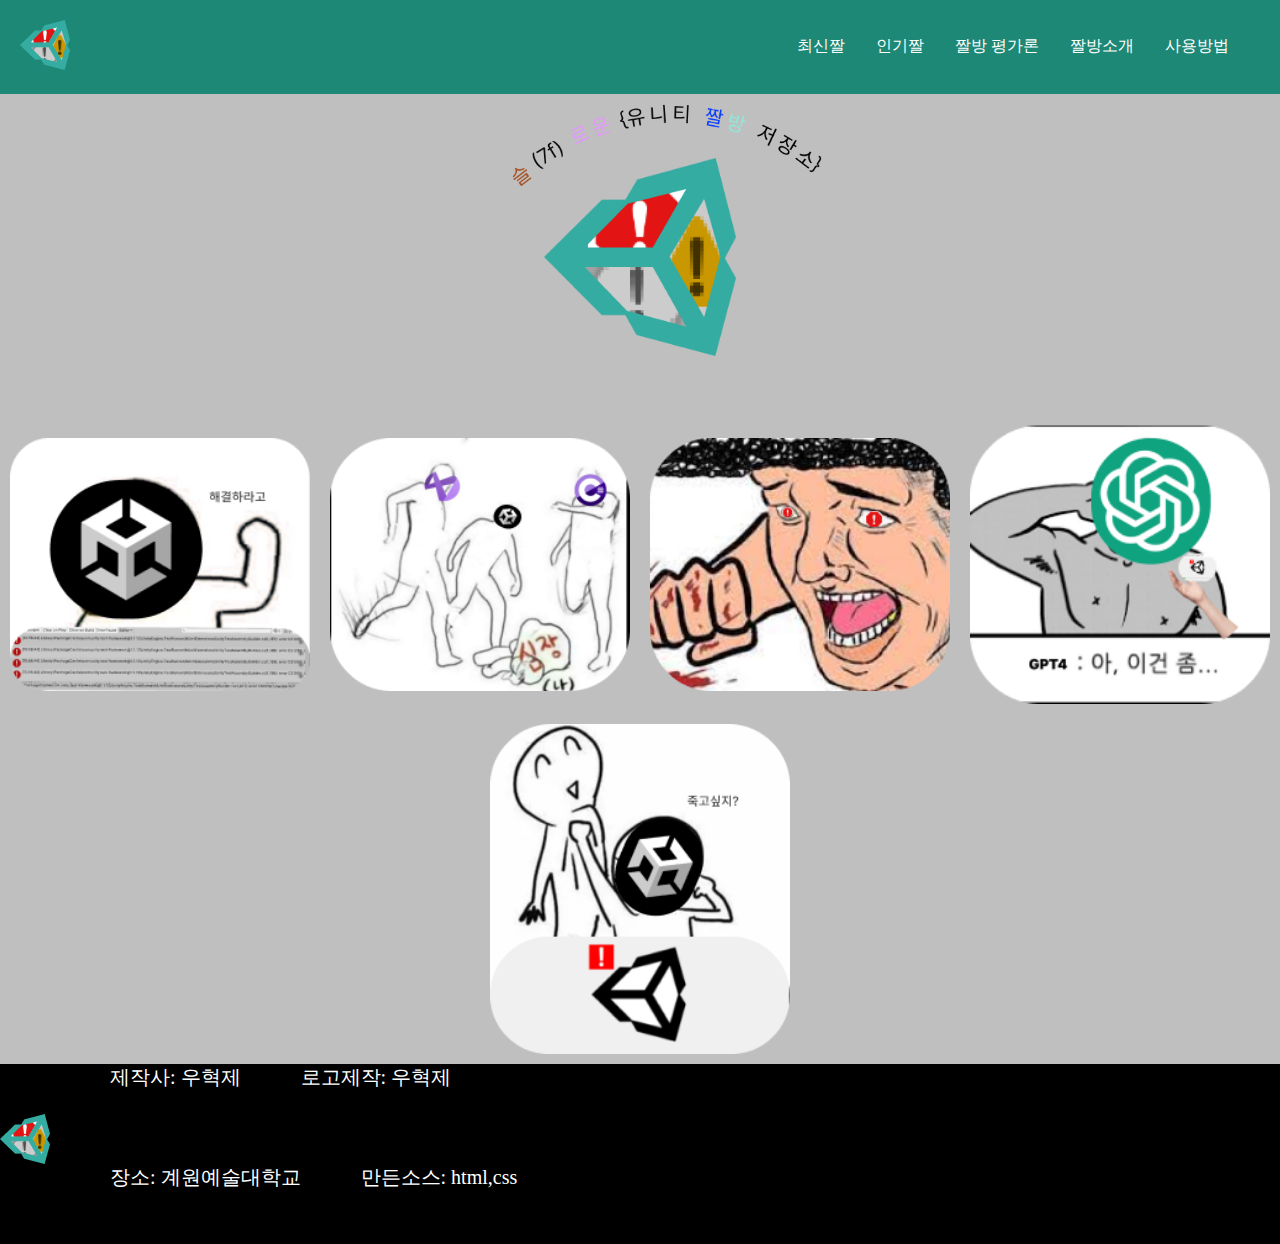
<file: index.html>
<!DOCTYPE html>
<html lang="en">
<head>
    <meta charset="UTF-8">
    <meta http-equiv="X-UA-Compatible" content="IE=edge">
    <meta name="viewport" content="width=device-width, initial-scale=1.0">
    <title>Document</title>
    <link rel="stylesheet" type="text/css" href="./css/style.css">
</head>

<body>
    <section>
    <header>
        <div class="logo-container">
            <img src="./img/logo.png" alt="로고">
        </div>
        <nav>
            <ul class="nav-menu">
                <li><a href="./sub.html">최신짤</a></li>
                <li><a href="#">인기짤</a></li>
                <li><a href="#">짤방 평가론</a></li>
                <li><a href="#">짤방소개</a></li>
                <li><a href="#">사용방법</a></li>
            </ul>
        </nav>
    </header>
    
    <img id="texter" src="./img/text.png">
    <img id="mainimg" src="./img/MainImage.png">
    
    <div id="solid">    
        <img class="one" src="./img/one.png">
        <img class="one" src="./img/TWO.png">
        <img class="one" src="./img/THREE.png">
        <img class="one" src="./img/four.png">
        <img class="one" src="./img/fixed.png">
    </div>
</section>
<footer>
    <div id="lol">
    <img id="img3"src="./img/logo.png" alt="로고">
    <p id="help">제작사: 우혁제</p><p id="help">로고제작: 우혁제</p>
    
</div>
<div id="lol2">
    <p id="help">장소: 계원예술대학교</p><p id="help">만든소스: html,css</p>
</div>

</footer>
</body>
</html>
</file>
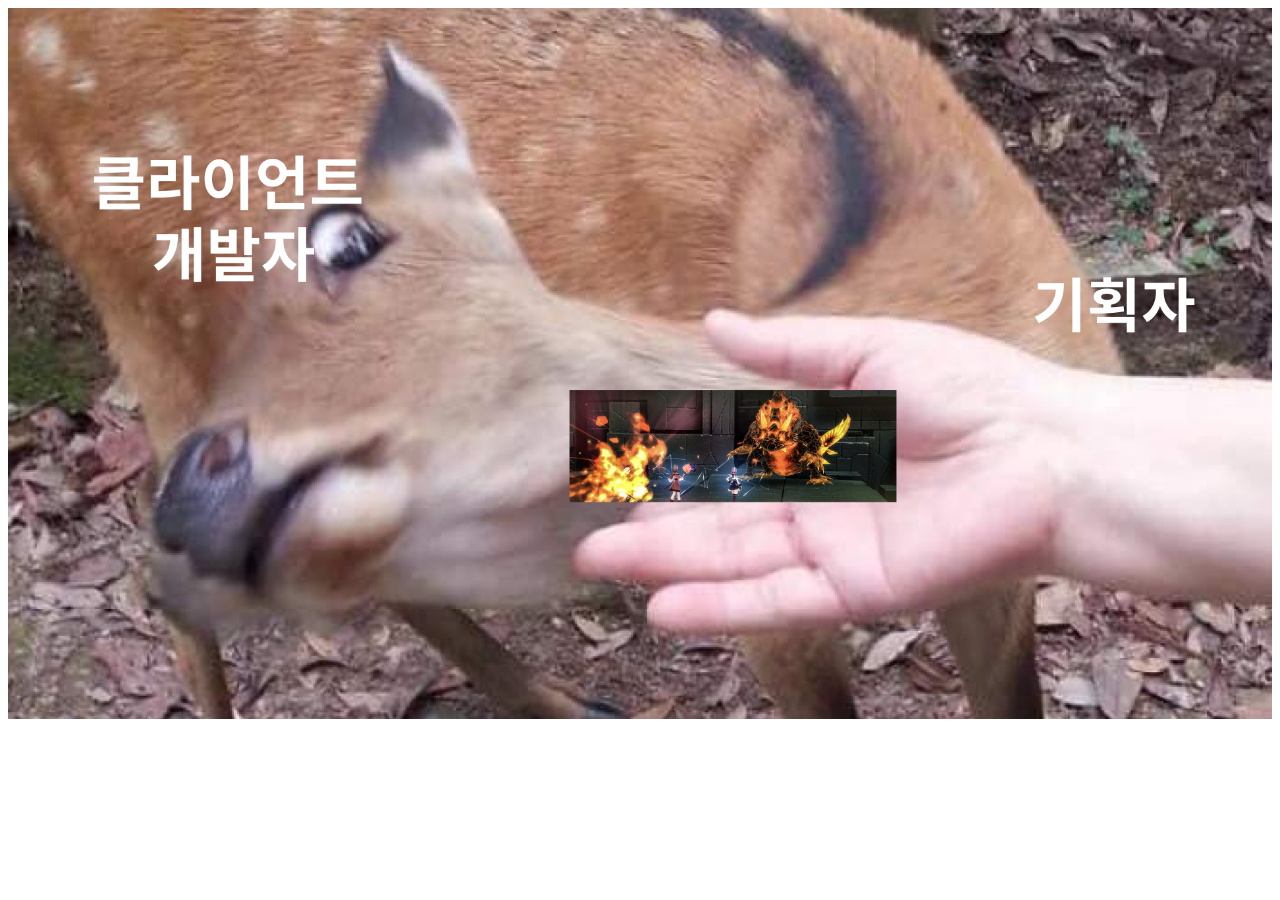
<file: One.html>
<!DOCTYPE html>
<html lang="en">
<head>
    <meta charset="UTF-8">
    <meta http-equiv="X-UA-Compatible" content="IE=edge">
    <meta name="viewport" content="width=device-width, initial-scale=1.0">
    <title>Document</title>
    <style>
        #id{
            width: 100%;
            height: 100%;
        }
    </style>
</head>
<body>
    <img id="id" src="./img/EX.png">
</body>
</html>
</file>
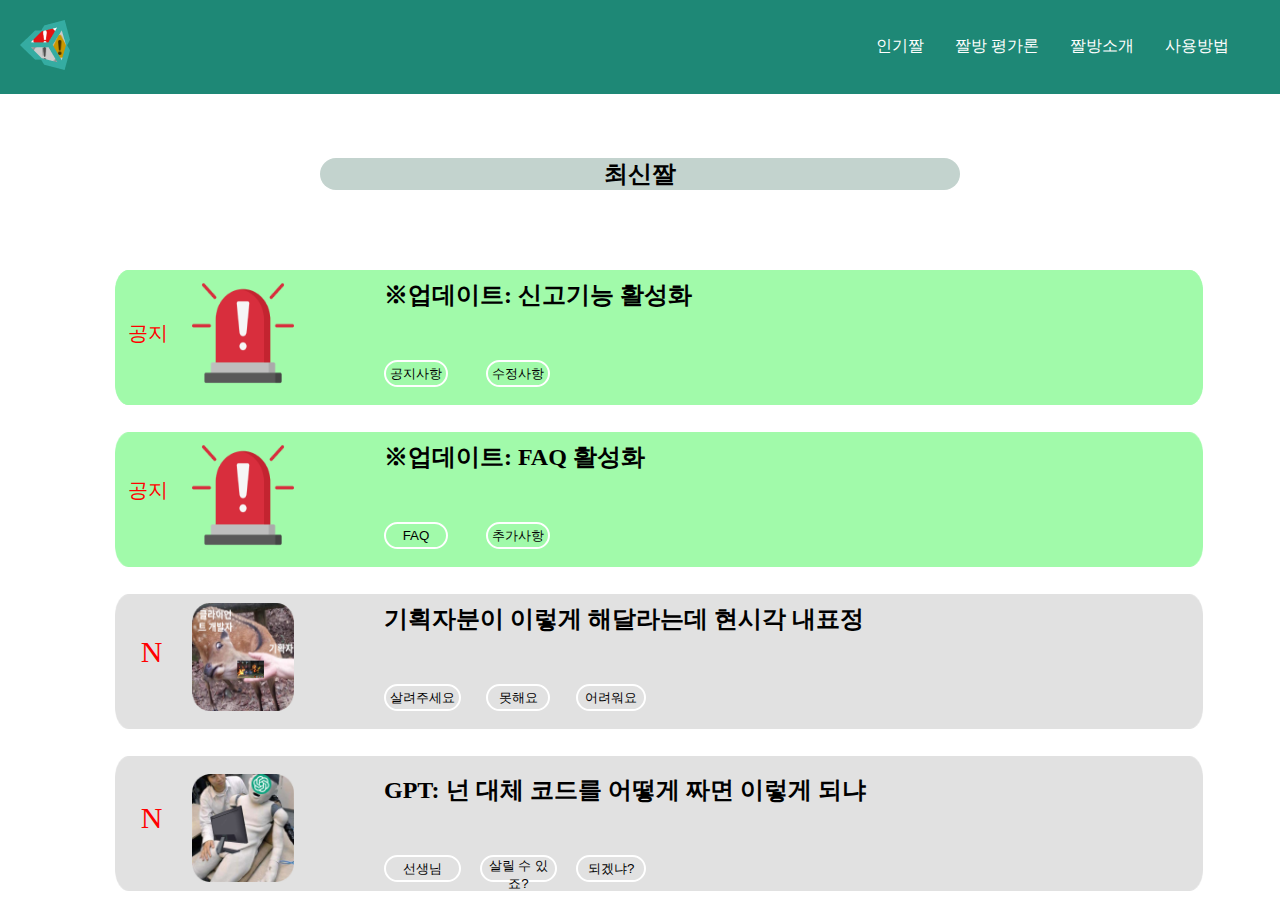
<file: sub.html>
<!DOCTYPE html>
<html lang="en">
<head>
    <meta charset="UTF-8">
    <meta http-equiv="X-UA-Compatible" content="IE=edge">
    <meta name="viewport" content="width=device-width, initial-scale=1.0">
    <title>서브 최신짤</title>
    <link rel="stylesheet" type="text/css" href="css/./style.css">
    <link rel="stylesheet" type="text/css" href="css/./sub.css">
</head>
<body>
    <header>
        <div class="logo-container">
            <a href="./index.html"><img src="./img/logo.png" alt="로고"></a>
        </div>
        <nav>
            <ul class="nav-menu">
                <li><a href="sub2.html">인기짤</a></li>
                <li><a href="#">짤방 평가론</a></li>
                <li><a href="#">짤방소개</a></li>
                <li><a href="#">사용방법</a></li>
            </ul>
        </nav>
    </header>
    <h2 id="new">최신짤</h2>

    <div id="img">
    <img id="bar" src="./img/bar.png">
    <p id="googi">공지</p>
    <img id="imgimg" src="./img/GOOGI.png">
    <h2 id="index">※업데이트: 신고기능 활성화 </h2>
    <button id="button1">공지사항</button>
    <button id="button2">수정사항</button>
    
    
</div>
<div id="img2">
    <img id="bar" src="./img/bar.png">
    <p id="googi">공지</p>
    <img id="imgimg" src="./img/GOOGI.png">
    <h2 id="index">※업데이트: 신고기능 활성화 </h2>
    <button id="button1">공지사항</button>
    <button id="button2">수정사항</button>
</div>
<img id="bar2" src="./img/bar.png">
<p id="googi2">공지</p>
    <img id="imgimg2" src="./img/GOOGI.png">
    <h2 id="index2">※업데이트: FAQ 활성화 </h2>
    <button id="button3">FAQ</button>
    <button id="button4">추가사항</button>
    <img id="bar3" src="./img/bar.png">
    <p id="googi3">N</p>
    <a href="./One.html"><img id="imgimg3" src="./img/Oneimg.png"></a>
    <h2 id="index3">기획자분이 이렇게 해달라는데 현시각 내표정</h2>
    <button id="button5">살려주세요</button>
    <button id="button6">못해요</button>
    <button id="button7">어려워요</button>
    <img id="bar4" src="./img/bar.png">
    <p id="googi4">N</p>    
    <a href="./TWO.html"><img id="imgimg4" src="./img/helpGptTeacher.png"></a>
    <h2 id="index4">GPT: 넌 대체 코드를 어떻게 짜면 이렇게 되냐</h2>
    <button id="button8">선생님</button>
    <button id="button9">살릴 수 있죠?</button>
    <button id="button10">되겠냐?</button>
</body>
</html>
</file>
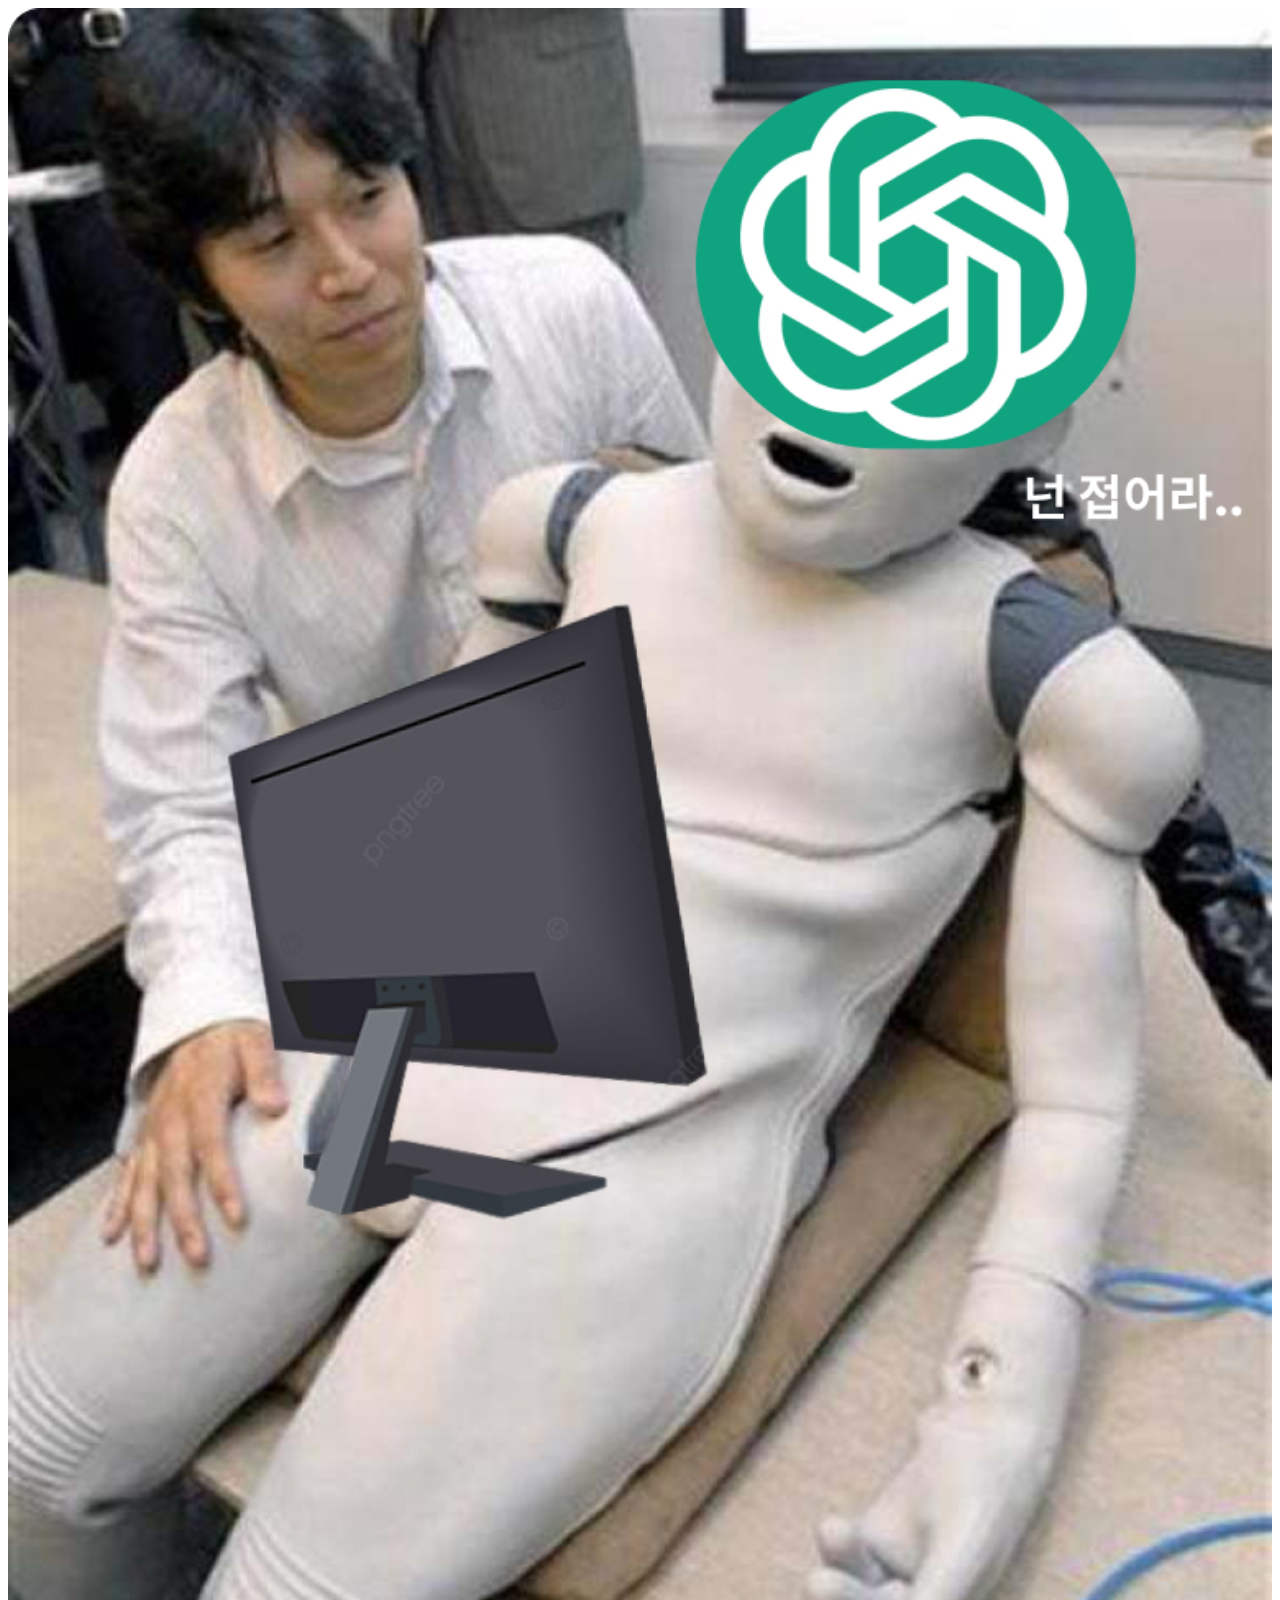
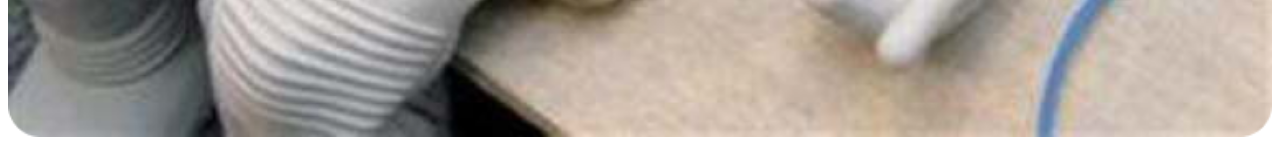
<file: TWO.html>
<!DOCTYPE html>
<html lang="en">
<head>
    <meta charset="UTF-8">
    <meta http-equiv="X-UA-Compatible" content="IE=edge">
    <meta name="viewport" content="width=device-width, initial-scale=1.0">
    <title>Document</title>
    <style>
        
        #id{
            width: 100%;
            height: 100%;
        }
    </style>
</head>
<body>
    <img id="id" src="./img/EX2.png">
</body>
</html>
</file>
<file: css/style.css>
*{
    margin: 0;
    padding: 0;
}
section{
    width: 100%;
    height: 100%;
    background-color: rgb(192, 191, 191);
}
header {
    display: flex;
    align-items: center;
    justify-content: space-between;
    background-color: rgb(30, 136, 118);
    padding: 20px;
}

.logo-container {
    margin-right: 20px;
}

.nav-menu {
    display: flex;
    list-style: none;
    margin-right: 20px;
    margin-bottom: 1px;
}

.nav-menu li {
    border-radius: 60px;
    margin-left: 20px;
    font-family: "나눔스퀘어라운드";
}

.nav-menu li:first-child {
    margin-left: 0;
}

.nav-menu li a {
    text-decoration: none;
    color: white;
    margin-right: 11px;
}

#texter{
    position: absolute;
    left: 52%;
    width: 25%;
    max-width: 100%;
    height: auto;
    margin: 0 auto;
    transform: translateX(-50%);
    
}
#mainimg{
    position: absolute;
    left: 50%;
    width: 15%;
    max-width: 100%;
    height: auto;
    margin: 0 auto;
    transform: translateX(-50%);
    margin-top: 5%;
}


#solid {
    display: flex;
    flex-wrap: wrap;
    justify-content: center;
    align-items: center;
    margin-top: 25%;
}

#solid img {
    width: 100%;
    max-width: 300px;
    height: auto;
    margin: 10px;
}

@media (max-width: 412px) {
    .logo-container {
        margin-right: 1px;
    }

    .nav-menu {
        flex-wrap: wrap;
    }

    .nav-menu li {
        margin-left: 1px;
        
    }

    .nav-menu li a {
        text-decoration: none;
        color: white;
        font-size: 12px; /* 원하는 폰트 크기로 수정하세요 */
        margin-right: zpx;
    }

    footer {
        width: 100%;
        height: 1vh;
        background-color: black;
    }

    #solid img {
        width: 100%;
        max-width: 300px;
        height: auto;
        margin: 10px;
    }
}
.one{
    transition: transform 0.3s;
}
.one:hover{
    transform: scale(1.1);
}
footer{
    top: 50px;
    width: 100%;
    height: 20vh;
    background-color: black;
}
#help{
    font-size: 20px;
    color: white;
    margin-left: 60px;

}
#lol{
    display: flex;
}
#lol2{
    margin-left: 50px;
    display: flex;
}
#img3{
    margin-top: 50px;
}
</file>
<file: css/sub.css>
#new{
    width: 50%;
    background-color: rgb(195, 211, 206);
    text-align: center;
    margin-left: 25%;
    margin-top: 5%;
    border-radius: 50px;
}
#bar{
    width: 85%;
    height: 15%;
    position: absolute;
    top: 30%;
    left: 9%;
}
#bar2{
    width: 85%;
    height: 15%;
    position: absolute;
    top: 48%;
    left: 9%;
}
#bar3{
    width: 85%;
    height: 15%;
    position: absolute;
    top: 66%;
    left: 9%;
    filter: grayscale();
}
#bar4{
    width: 85%;
    height: 15%;
    position: absolute;
    top: 84%;
    left: 9%;
    filter: grayscale();
}
#googi
{
    color: red;
    font-size: 20px;
    position: absolute;
    left: 10%;
    top: 35.5%;
}
#googi2
{
    color: red;
    font-size: 20px;
    position: absolute;
    left: 10%;
    top: 53%;
}
#googi3
{
    color: red;
    font-size: 30px;
    position: absolute;
    left: 11%;
    top: 70.5%;
    animation: glowing 3s ease-in-out infinite;
}
#googi4
{
    color: red;
    font-size: 30px;
    position: absolute;
    left: 11%;
    top: 89%;
    animation: glowing 3s ease-in-out infinite;
}
@keyframes glowing {
    0% {
        opacity: 0.2;
        text-shadow: none;
    }
    50% {
        opacity: 1;
        text-shadow: 0 0 10px rgba(255, 239, 9, 0.8), 0 0 20px rgba(253, 187, 5, 0.6), 0 0 30px rgba(5, 253, 158, 0.4), 0 0 40px rgba(5, 253, 158, 0.2);
    }
    100% {
        opacity: 0.2;
        text-shadow: none;
    }
}

#imgimg{
    width: 8%;
    height: 12%;
    position: absolute;
    top: 31%;
    left: 15%;
}
#imgimg2{
    width: 8%;
    height: 12%;
    position: absolute;
    top: 49%;
    left: 15%;
}
#imgimg3{
    width: 8%;
    height: 12%;
    position: absolute;
    top: 67%;
    left: 15%;
}
#imgimg4{
    width: 8%;
    height: 12%;
    position: absolute;
    top: 86%;
    left: 15%;
}
#imgimg3:hover{
    transform: scale(1.2);
}
#imgimg4:hover{
    transform: scale(1.2);
}
#button1{
    width: 5%;
    height: 3%;
    position: absolute;
    border-radius: 50px;
    color: rgb(2, 1, 2);
    background-color: rgba(33, 88, 67, 0);
    border: solid 2px rgb(255, 255, 255);
    top: 40%;
    left: 30%;
}
#button1:hover {
    background-color: rgb(5, 253, 158); /* 호버 시 배경색 변경 */
    color: aliceblue;
}
#button2{
    width: 5%;
    height: 3%;
    position: absolute;
    border-radius: 50px;
    color: rgb(2, 1, 2);
    background-color: rgba(33, 88, 67, 0);
    border: solid 2px rgb(255, 255, 255);
    top: 40%;
    left: 38%;
}
#button3{
    width: 5%;
    height: 3%;
    position: absolute;
    border-radius: 50px;
    color: rgb(2, 1, 2);
    background-color: rgba(33, 88, 67, 0);
    border: solid 2px rgb(255, 255, 255);
    top: 58%;
    left: 30%;
}
#button4{
    width: 5%;
    height: 3%;
    position: absolute;
    border-radius: 50px;
    color: rgb(2, 1, 2);
    background-color: rgba(33, 88, 67, 0);
    border: solid 2px rgb(255, 255, 255);
    top: 58%;
    left: 38%;
}
#button5{
    width: 6%;
    height: 3%;
    position: absolute;
    border-radius: 50px;
    color: rgb(2, 1, 2);
    background-color: rgba(33, 88, 67, 0);
    border: solid 2px rgb(255, 255, 255);
    top: 76%;
    left: 30%;
}
#button5:hover{
    background-color: black;
    color: aliceblue;
    border: none;
}
#button6{
    width: 5%;
    height: 3%;
    position: absolute;
    border-radius: 50px;
    color: rgb(2, 1, 2);
    background-color: rgba(33, 88, 67, 0);
    border: solid 2px rgb(255, 255, 255);
    top: 76%;
    left: 38%;
}
#button7{
    width: 5.5%;
    height: 3%;
    position: absolute;
    border-radius: 50px;
    color: rgb(2, 1, 2);
    background-color: rgba(33, 88, 67, 0);
    border: solid 2px rgb(255, 255, 255);
    top: 76%;
    left: 45%;
}
#button8{
    width: 6%;
    height: 3%;
    position: absolute;
    border-radius: 50px;
    color: rgb(2, 1, 2);
    background-color: rgba(33, 88, 67, 0);
    border: solid 2px rgb(255, 255, 255);
    top: 95%;
    left: 30%;
}
#button8:hover{
    background-color: black;
    color: aliceblue;
    border: none;
}
#button9{
    width: 6%;
    height: 3%;
    position: absolute;
    border-radius: 50px;
    color: rgb(2, 1, 2);
    background-color: rgba(33, 88, 67, 0);
    border: solid 2px rgb(255, 255, 255);
    top: 95%;
    left: 37.5%;
}
#button9:hover{
    background-color: black;
    color: aliceblue;
    border: none;
}
#button10{
    width: 5.5%;
    height: 3%;
    position: absolute;
    border-radius: 50px;
    color: rgb(2, 1, 2);
    background-color: rgba(33, 88, 67, 0);
    border: solid 2px rgb(255, 255, 255);
    top: 95%;
    left: 45%;
}
#button10:hover{
    background-color: black;
    color: aliceblue;
    border: none;
}
#button6:hover{
    background-color: black;
    color: aliceblue;
    border: none;
}
#button7:hover{
    background-color: black;
    color: aliceblue;
    border: none;
}
#button3:hover {
    background-color: rgb(5, 253, 158); /* 호버 시 배경색 변경 */
    color: aliceblue;
}
#button4:hover {
    background-color: rgb(5, 253, 158); /* 호버 시 배경색 변경 */
    color: aliceblue;
}
#button2:hover {
    background-color: rgb(5, 253, 158); /* 호버 시 배경색 변경 */
    color: aliceblue;
}
#index{
    position: absolute;
    left: 30%;
    top: 31%;
}
#index2{
    position: absolute;
    left: 30%;
    top: 49%;
}
#index3{
    position: absolute;
    left: 30%;
    top: 67%;
}
#index4{
    position: absolute;
    left: 30%;
    top: 86%;
}
@media (max-width: 1080px){
    #bar{
        width: 90%;
        height: 10%;
        top: 20%;
        left: 5.5%;
    }
    #bar2{
        position: absolute;
        top: 35%;
        left: 5.5%;
        width: 90%;
        height: 10%;
    }
    #bar3{
        position: absolute;
        top: 50%;
        left: 5.5%;
        width: 90%;
        height: 10%;
        filter: grayscale();
    }
    #bar4{
        position: absolute;
        top: 66%;
        left: 5.5%;
        width: 90%;
        height: 10%;
        filter: grayscale();
    }
#googi
{
    position: absolute;
    left: 7%;
    top: 24%;
    font-size: 15px;
}
#googi2
{
    position: absolute;
    left: 7%;
    top: 39%;
    font-size: 15px;
}
#googi3
{
    color: red;
    font-size: 30px;
    position: absolute;
    left: 7%;
    top: 52.5%;
    animation: glowing 3s ease-in-out infinite;
}
#googi4
{
    color: red;
    font-size: 30px;
    position: absolute;
    left: 7%;
    top: 69%;
    animation: glowing 3s ease-in-out infinite;
}
#imgimg{
    width: 22%;
    height: 9%;
    position: absolute;
    top: 20.5%;
    left: 19%;
}
#imgimg2{
    width: 22%;
    height: 9%;
    position: absolute;
    top: 35%;
    left: 19%;
}
#imgimg3{
    width: 22%;
    height: 9%;
    position: absolute;
    top: 50.5%;
    left: 18%;
}
#imgimg4{
    width: 22%;
    height: 9%;
    position: absolute;
    top: 66.5%;
    left: 18%;
}
#index{
    position: absolute;
    left: 45%;
    top: 21%;
    font-size: 15px;
}
#index2{
    position: absolute;
    left: 47%;
    top: 36%;
    font-size: 15px;
}
#index3{
    position: absolute;
    left: 44%;
    top: 51%;
    font-size: 10px;
}
#index4{
    position: absolute;
    left: 44%;
    top: 67%;
    font-size: 10px;
}
#button1{
    width: 20%;
    height: 3%;
    position: absolute;
    border-radius: 50px;
    color: rgb(2, 1, 2);
    background-color: rgba(33, 88, 67, 0);
    border: solid 2px rgb(255, 255, 255);
    top: 26%;
    left: 42%;;
}
#button3{
    width: 20%;
    height: 3%;
    position: absolute;
    border-radius: 50px;
    color: rgb(2, 1, 2);
    background-color: rgba(33, 88, 67, 0);
    border: solid 2px rgb(255, 255, 255);
    top: 41%;
    left: 42%;;
}
#button2{
    width: 20%;
    height: 3%;
    position: absolute;
    border-radius: 50px;
    color: rgb(2, 1, 2);
    background-color: rgba(33, 88, 67, 0);
    border: solid 2px rgb(255, 255, 255);
    top: 26%;
    left: 65%;;
}
#button4{
    width: 20%;
    height: 3%;
    position: absolute;
    border-radius: 50px;
    color: rgb(2, 1, 2);
    background-color: rgba(33, 88, 67, 0);
    border: solid 2px rgb(255, 255, 255);
    top: 41%;
    left: 65%;;
}
#button5{
    width: 20%;
    height: 3%;
    position: absolute;
    border-radius: 50px;
    color: rgb(2, 1, 2);
    background-color: rgba(33, 88, 67, 0);
    border: solid 2px rgb(255, 255, 255);
    top: 56%;
    left: 41.5%;
}
#button6{
    width: 12%;
    height: 3%;
    position: absolute;
    border-radius: 50px;
    color: rgb(2, 1, 2);
    background-color: rgba(33, 88, 67, 0);
    border: solid 2px rgb(255, 255, 255);
    top: 56%;
    left: 63%;
}
#button7{
    width: 15%;
    height: 3%;
    position: absolute;
    border-radius: 50px;
    color: rgb(2, 1, 2);
    background-color: rgba(33, 88, 67, 0);
    border: solid 2px rgb(255, 255, 255);
    top: 56%;
    left: 78%;
}
#button8{
    width: 12%;
    height: 3%;
    position: absolute;
    border-radius: 50px;
    color: rgb(2, 1, 2);
    background-color: rgba(33, 88, 67, 0);
    border: solid 2px rgb(255, 255, 255);
    top: 72%;
    left: 43%;
}
#button9{
    width: 23%;
    height: 3%;
    position: absolute;
    border-radius: 50px;
    color: rgb(2, 1, 2);
    background-color: rgba(33, 88, 67, 0);
    border: solid 2px rgb(255, 255, 255);
    top: 72%;;
    left: 56%;
}
#button10{
    width: 15%;
    height: 3%;
    position: absolute;
    border-radius: 50px;
    color: rgb(2, 1, 2);
    background-color: rgba(33, 88, 67, 0);
    border: solid 2px rgb(255, 255, 255);
    top: 72%;
    left: 80%;
}
#button2:hover {
    background-color: rgb(5, 253, 158); /* 호버 시 배경색 변경 */
    color: aliceblue;
}
#button1:hover {
    background-color: rgb(5, 253, 158); /* 호버 시 배경색 변경 */
    color: aliceblue;
}

}
</file>
